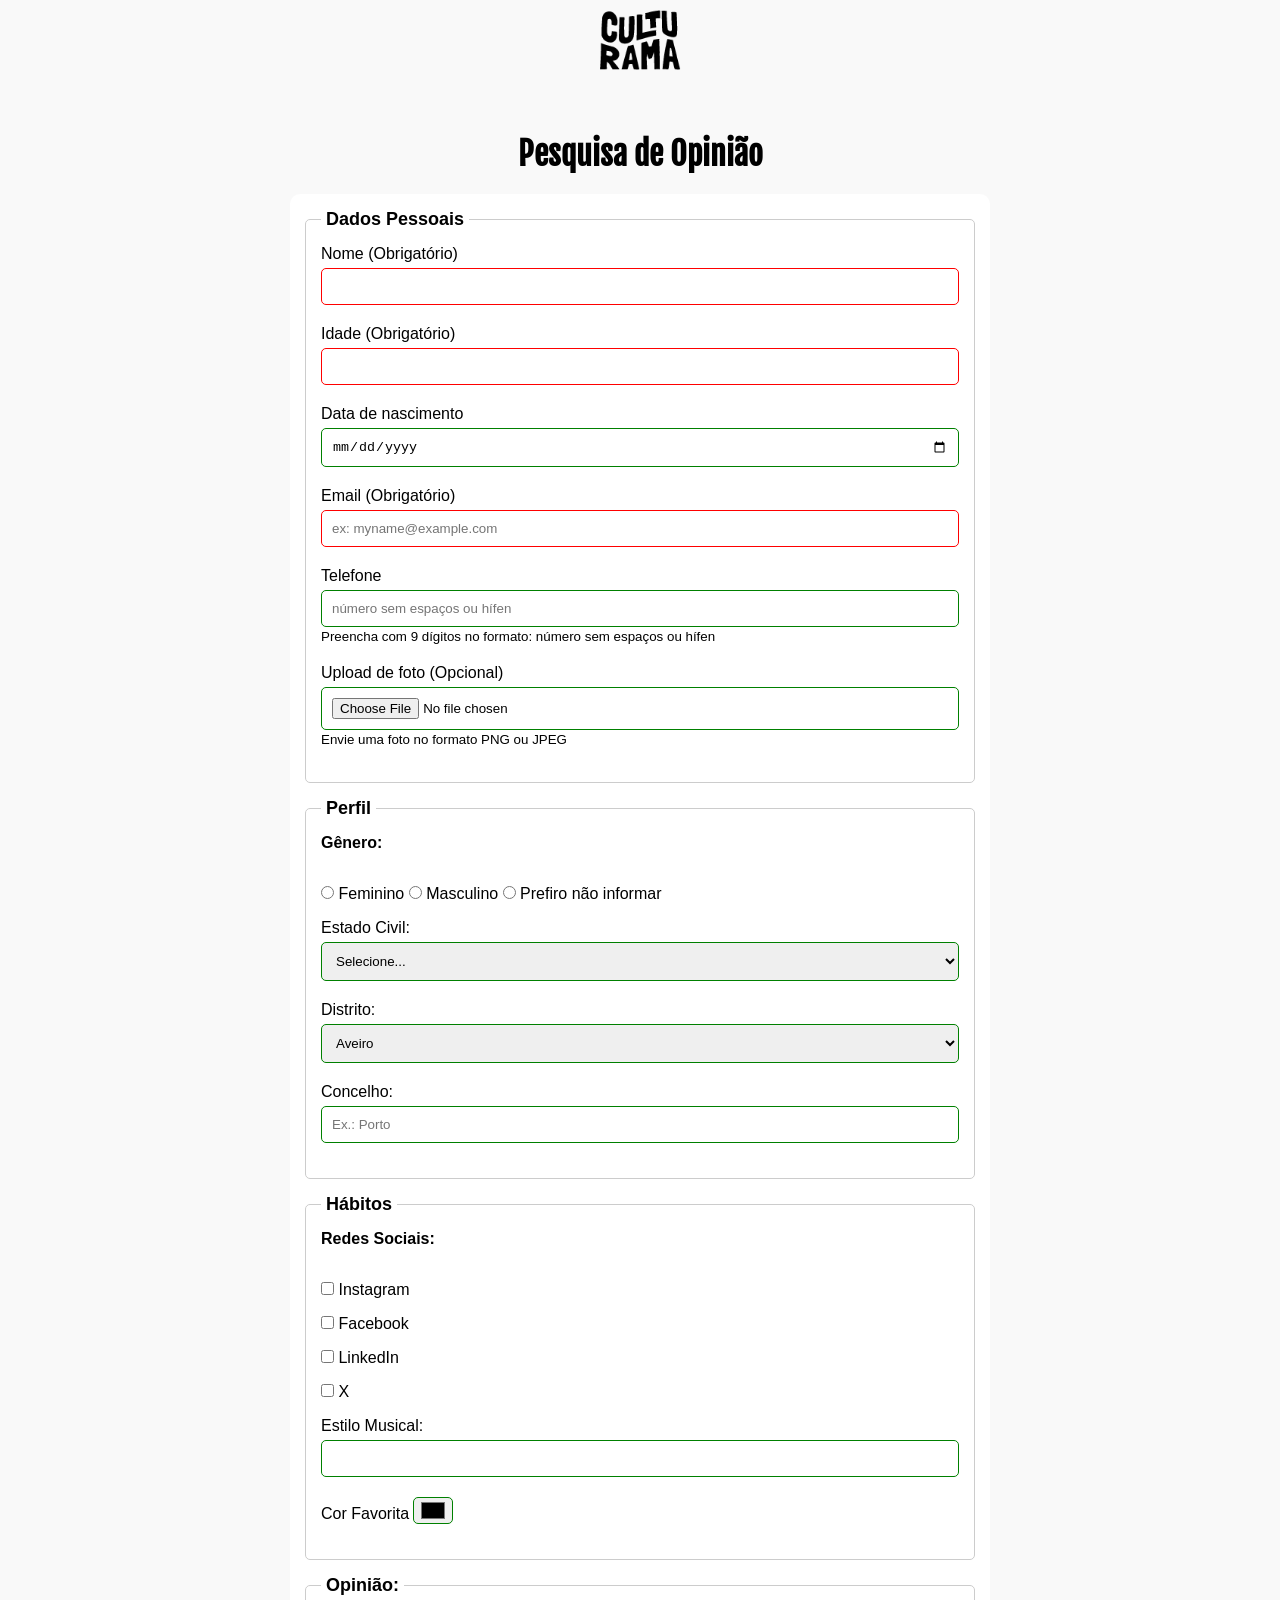
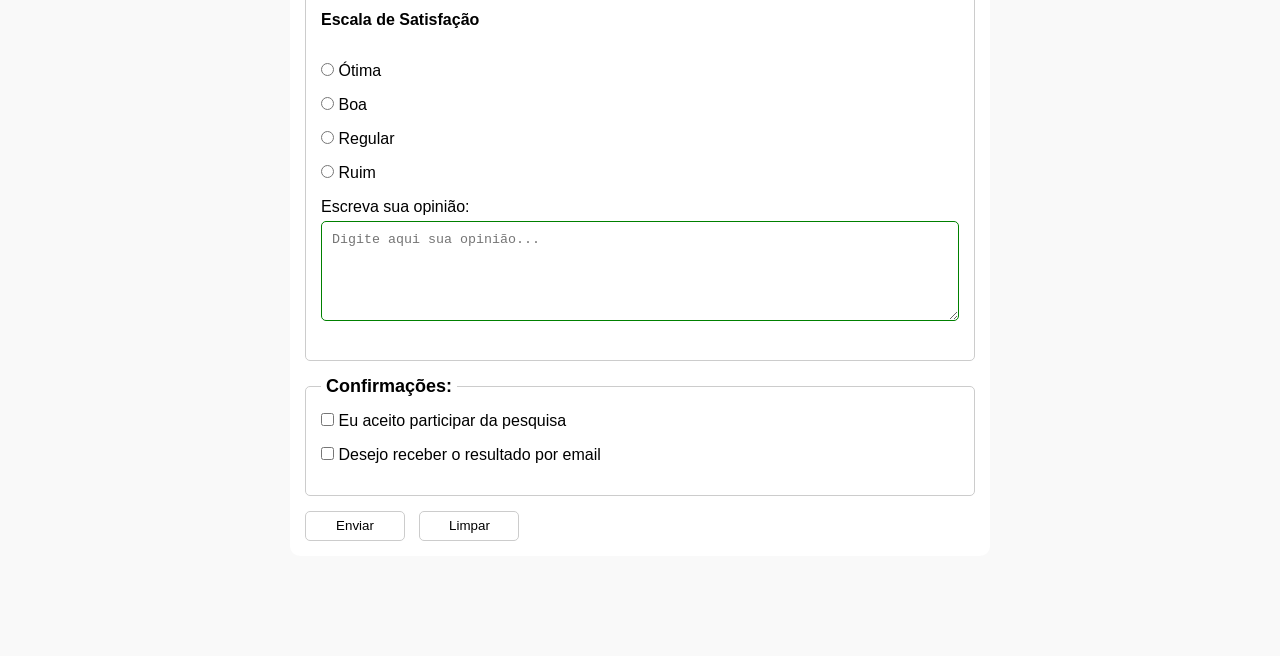
<file: index.html>
<!DOCTYPE html>
<html lang="pt-pt">
<head>
 <meta charset="UTF-8">
 <meta name="viewport" content="width=device-width, initial-scale=1.0">
 <link rel="icon" href="culturama-favico.png">
 <link rel="stylesheet" href="css/style.css">
 <link rel="preconnect" href="https://fonts.googleapis.com">
 <link rel="preconnect" href="https://fonts.gstatic.com" crossorigin>
 <link href="https://fonts.googleapis.com/css2?family=Fjalla+One&family=Work+Sans&display=swap" rel="stylesheet">

   <title>Pesquisa Culturama</title>
</head>
<body>
    <main>
<header>
    <img src="img/logo-culturama.png" alt="logo culturama">
    <h1>Pesquisa de Opinião</h1>
</header>
<section>
    <form action="sucesso.html" method="get">

<fieldset>

<legend>Dados Pessoais</legend>
<label for="name">Nome (Obrigatório)</label>
<input id="name" type="text" name="userName" required>
<br>
<label for="age">Idade (Obrigatório)</label>
<input id="age" type="number" name="userAge" min="12" max="100" required>
<br>
<label for="birthDate">Data de nascimento</label>
<input id="birthDate" type="date" name="userBirthDate">
<br>
<label for="email">Email (Obrigatório)</label>
<input id="email" type="email" name="userEmail" placeholder="ex: myname@example.com" required>
<br>
<label for="phoneNumber">Telefone</label>
<input id="phoneNumber" type="tel" name="userPhoneNumber" pattern="[0-9]{9}" placeholder="número sem espaços ou hífen" aria-describedby="phoneHelp" >
<small id="phoneHelp">Preencha com 9 dígitos no formato: número sem espaços ou hífen</small>
<br>
<label for="image">Upload de foto (Opcional)</label>
<input id="image" type="file" accept="image/*" name="userImage" aria-describedby="imageHelp">
<small id="imageHelp">Envie uma foto no formato PNG ou JPEG</small>
<br>
</fieldset>

<fieldset>
<legend>Perfil</legend>

<p>Gênero:</p><br>
<input id="fem" type="radio" name="userGender" value="Feminino">
<label for="fem">Feminino</label>
<input id="masc" type="radio" name="userGender" value="Masculino">
<label for="masc">Masculino</label>
<input id="notInformed" type="radio" name="userGender" value="notInformed">
<label for="notInformed">Prefiro não informar</label>
<br>

<label for="maritalStatus">Estado Civil:</label>
<select id="maritalStatus" name="userMaritalStatus">
<option value="notInformed">Selecione...</option>
<option value="casado">Casado</option>
<option value="solteiro">Solteiro</option>
<option value="divorciado">Divorciado</option>
<option value="uniaoEstavel">União Estável</option>
</select>

<label for="state">Distrito:</label>
<select id="state" name="userState" required>
    <option value="aveiro">Aveiro</option>
    <option value="beja">Beja</option>
    <option value="braga">Braga</option>
    <option value="braganca">Bragança</option>
    <option value="casteloBranco">Castelo Branco</option>
    <option value="coimbra">Coimbra</option>
    <option value="evora">Évora</option>
    <option value="faro">Faro</option>
    <option value="guarda">Guarda</option>
    <option value="leiria">Leiria</option>
    <option value="lisboa">Lisboa</option>
    <option value="portalegre">Portalegre</option>
    <option value="porto">Porto</option>
    <option value="santarem">Santarém</option>
    <option value="setubal">Setúbal</option>
    <option value="vianaDoCastelo">Viana do Castelo</option>
    <option value="vilaReal">Vila Real</option>
    <option value="viseu">Viseu</option>
</select>
<br>

<label for="city">Concelho:</label>
<input id="city" type="text"  name="userCity" autocomplete="address-level2" placeholder="Ex.: Porto" />
</fieldset>

<fieldset>
<legend>Hábitos</legend>
<p>Redes Sociais:</p><br>
<input id="instagram" type="checkbox" name="social" value="instagram">
<label for="instagram">Instagram</label>
<br>
<input id="facebook" type="checkbox" name="social" value="facebook">
<label for="facebook">Facebook</label>
<br>
<input id="linkedin" type="checkbox" name="social" value="linkedIn">
<label for="linkedin">LinkedIn</label>
<br>
<input id="x" type="checkbox" name="social" value="x">
<label for="x">X</label>
<br>
<label for="musicStyle">Estilo Musical:</label>
<input list="styleTypes" id="musicStyle" name="userMusicStyle" type="text">
<datalist id="styleTypes">
    <option value="Rock">
    <option value="Pop">
    <option value="Samba">
    <option value="Sertanejo">
</datalist>
<br>
<label for="favoriteColor">Cor Favorita</label>
<input type="color" name="userFavoriteColor" id="favoriteColor">


</fieldset>

<fieldset>
<legend>Opinião:</legend>
<p>Escala de Satisfação</p><br>
<input type="radio" name="userServiceOpinion" id="otima" value="otima">
<label for="otima">Ótima</label><br>
<input type="radio" name="userServiceOpinion" id="boa" value="boa">
<label for="boa">Boa</label><br>
<input type="radio" name="userServiceOpinion" id="regular" value="regular">
<label for="regular">Regular</label><br>
<input type="radio" name="userServiceOpinion" id="ruim" value="ruim" >
<label for="ruim">Ruim</label><br>

<label for="comment">Escreva sua opinião:</label>
<textarea id="comment" name="userComment" placeholder="Digite aqui sua opinião..."></textarea>


</fieldset>

<fieldset>
<legend>Confirmações:</legend>

<input type="checkbox" name="userGdpr" id="userGdprTerm" value="accepted" required>
<label for="userGdprTerm">Eu aceito participar da pesquisa</label><br>
<input type="checkbox" name="userGetResult" id="getResult" value="accepted">
<label for="userGdprTerm">Desejo receber o resultado por email</label><br>
</fieldset>


<button type="submit" aria-label="Enviar dados do formulário">Enviar</button>
<button type="reset" aria-label="Limpar dados do formulário">Limpar</button>

 </form>
</section>

    </main>
</body>
</html>
</file>
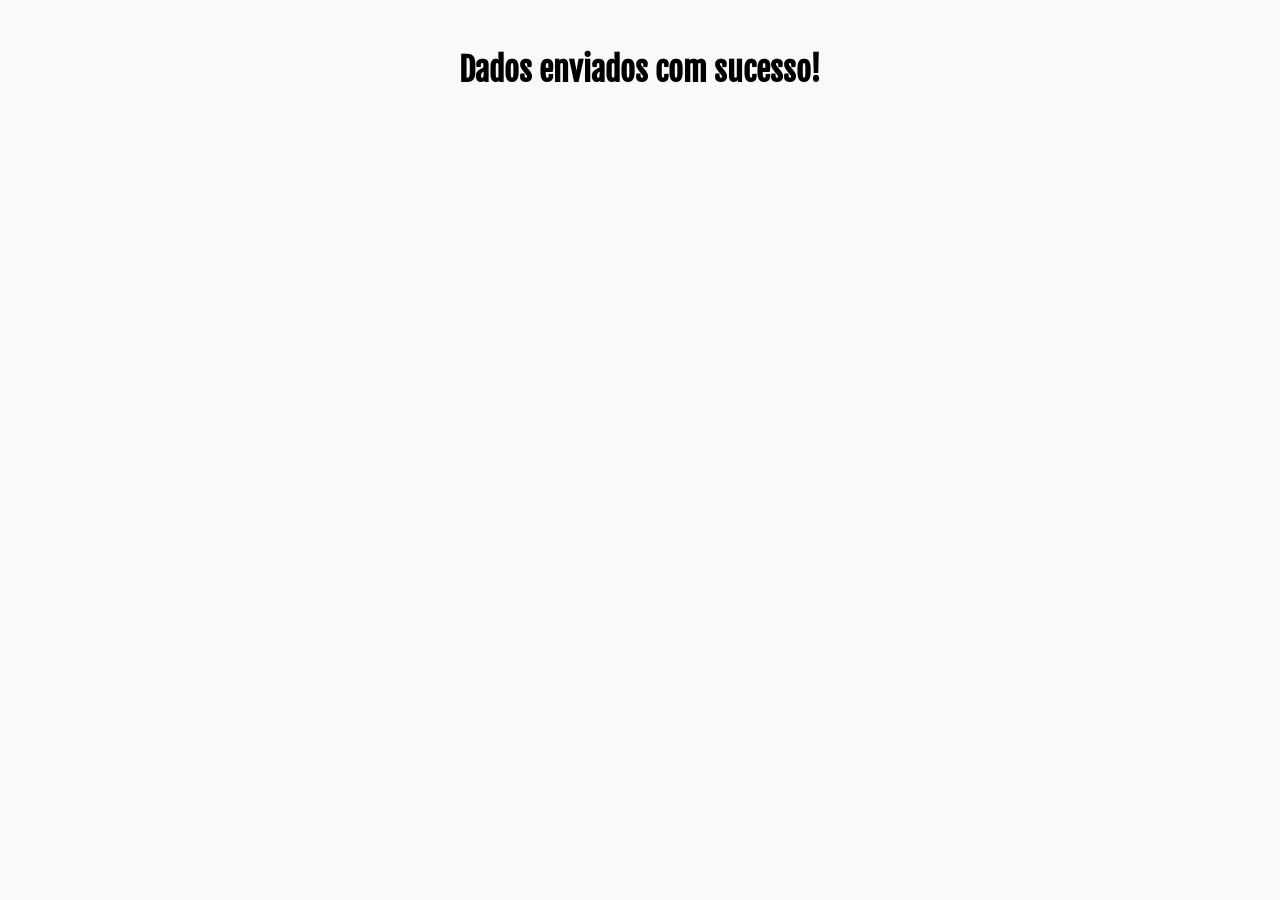
<file: sucesso.html>
<!DOCTYPE html>
<html lang="pt-PT">
<head>
 <meta charset="UTF-8">
 <meta name="viewport" content="width=device-width, initial-scale=1.0">
 <link rel="icon" href="culturama-favico.png">
 <link rel="stylesheet" href="css/style.css">

 <link rel="preconnect" href="https://fonts.googleapis.com">
 <link rel="preconnect" href="https://fonts.gstatic.com" crossorigin>
 <link href="https://fonts.googleapis.com/css2?family=Fjalla+One&family=Work+Sans&display=swap" rel="stylesheet">

   <title>Pesquisa Culturama</title>
  </head>
<body>
    <h1 role="alert">Dados enviados com sucesso!</h1>
</body>
</html>
</file>
<file: css/style.css>
* {
 margin: 0;
 padding: 0;
 box-sizing: border-box;
}

body{
background-color: #f9f9f9;
font-family: " Work Sans", sans-serif;
}

main{
 width: 100%;
 max-width: 700px;
margin: 0 auto;
}

header{
text-align: center;
margin-bottom: 20px;
}

img{
    width: 100px;
}

h1{
font-family: "Fjalla One", sans-serif;
text-align: center;
 margin-top: 50px;
}

form{
background-color: #ffffff;
padding: 15px;
border-radius: 10px;
margin-bottom: 100px;
}

fieldset{
padding: 15px;
border: 1px solid #cccccc;
border-radius: 5px;
margin-bottom: 15px;
}

legend{
font-weight: bold;
font-size: 18px;
padding: 0 5px;
}

label{
display: inline-block;
margin-bottom: 5px;
}

input[type="tel"],
input[type="file"]{
  margin-bottom: 0;
}

small{
  margin-bottom: 20px;
  display: inline-block;
}


p {
  margin-bottom: 15px;
  font-weight: bold;
}


input, select, textarea{
width: 100%;
padding: 10px;
margin-bottom: 20px;
border: 1px solid #cccccc;
border-radius: 5px;
}

textarea{
min-height: 100px;
}

input[type="radio"],
input[type="checkbox"] {
  width: auto;
}

input[type="color"]{
    width: 40px;
    padding: 0 5px;
}

input:invalid, 
select:invalid,
textarea:invalid {
  border-color: red;
}

input:valid,
select:valid,
textarea:valid {
  border-color: green;
}

button{
width: 100px;
height: 30px;
margin-right: 10px;
background-color: #ffffff;
border: 1px solid #cccccc;
border-radius: 5px;
cursor: pointer;
}

button[type=submit]:hover{
background-color: green;
color: #ffffff;
}

button[type=reset]:hover{
background-color: orangered;
color: #ffffff;
}
</file>
